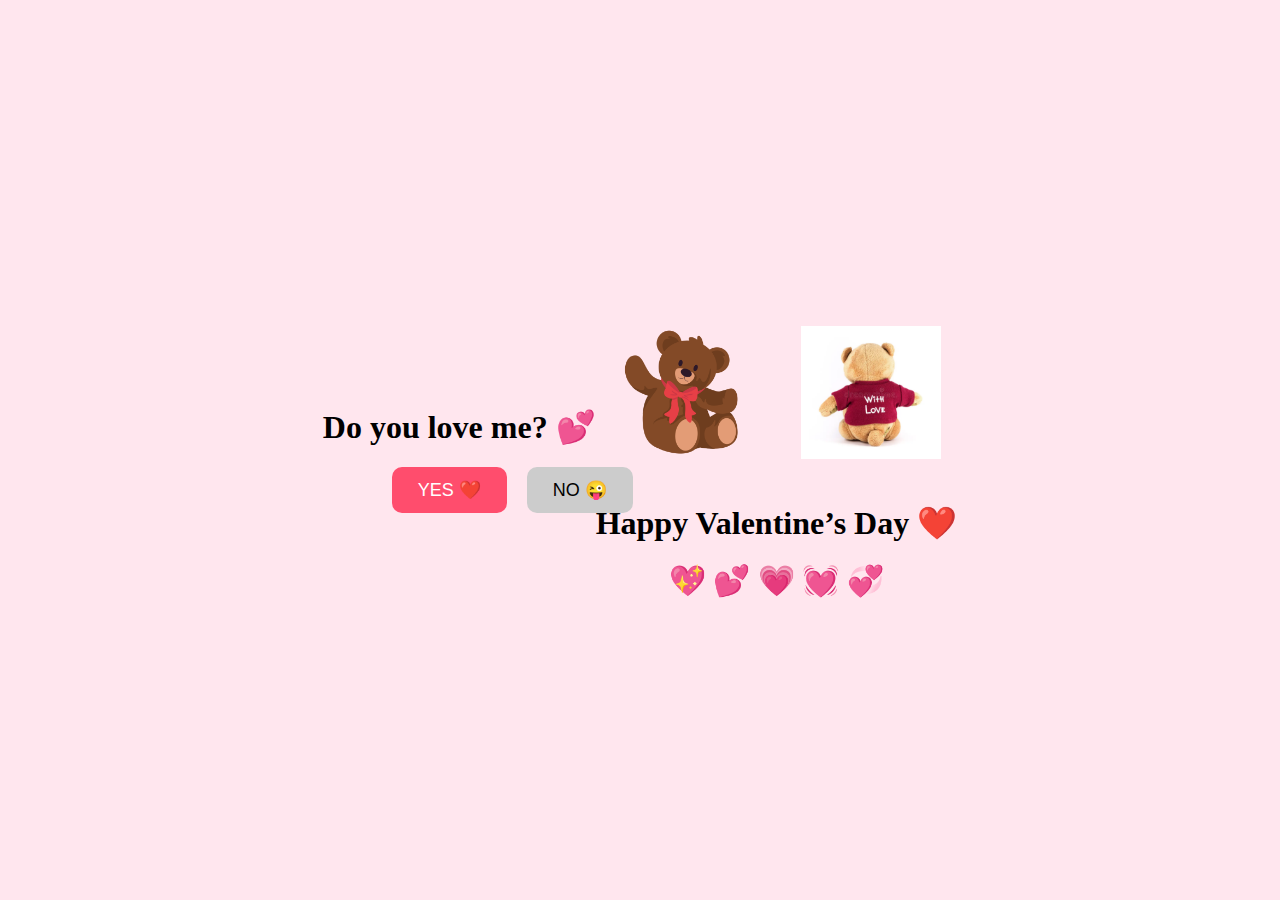
<file: index.html>
<!DOCTYPE html>
<html lang="en">
<head>
  <meta charset="UTF-8">
  <title>Valentine Surprise ❤️</title>
  <link rel="stylesheet" href="style.css">
</head>
<body>

<!-- PAGE 1 -->
<div id="page1" class="page">
  <h1>Do you love me? 💕</h1>
  <button id="yesBtn">YES ❤️</button>
  <button id="noBtn">NO 😜</button>
</div>

<!-- PAGE 2 -->
<div id="page2" class="page hidden">
  <div id="battery">
    <div id="battery-level"></div>
  </div>
  <p>Charging love... 💖</p>
</div>

<!-- PAGE 3 -->
<div id="page3" class="page hidden">
  <div class="teddy-box">
    <img src="./assets/teddy1.png" class="teddy left">
    <img src="./assets/teddy2.png" class="teddy right">
  </div>
  <h1>Happy Valentine’s Day ❤️</h1>
  <div class="hearts">💖 💕 💗 💓 💞</div>
</div>

<script src="script.js"></script>
</body>
</html>
</file>
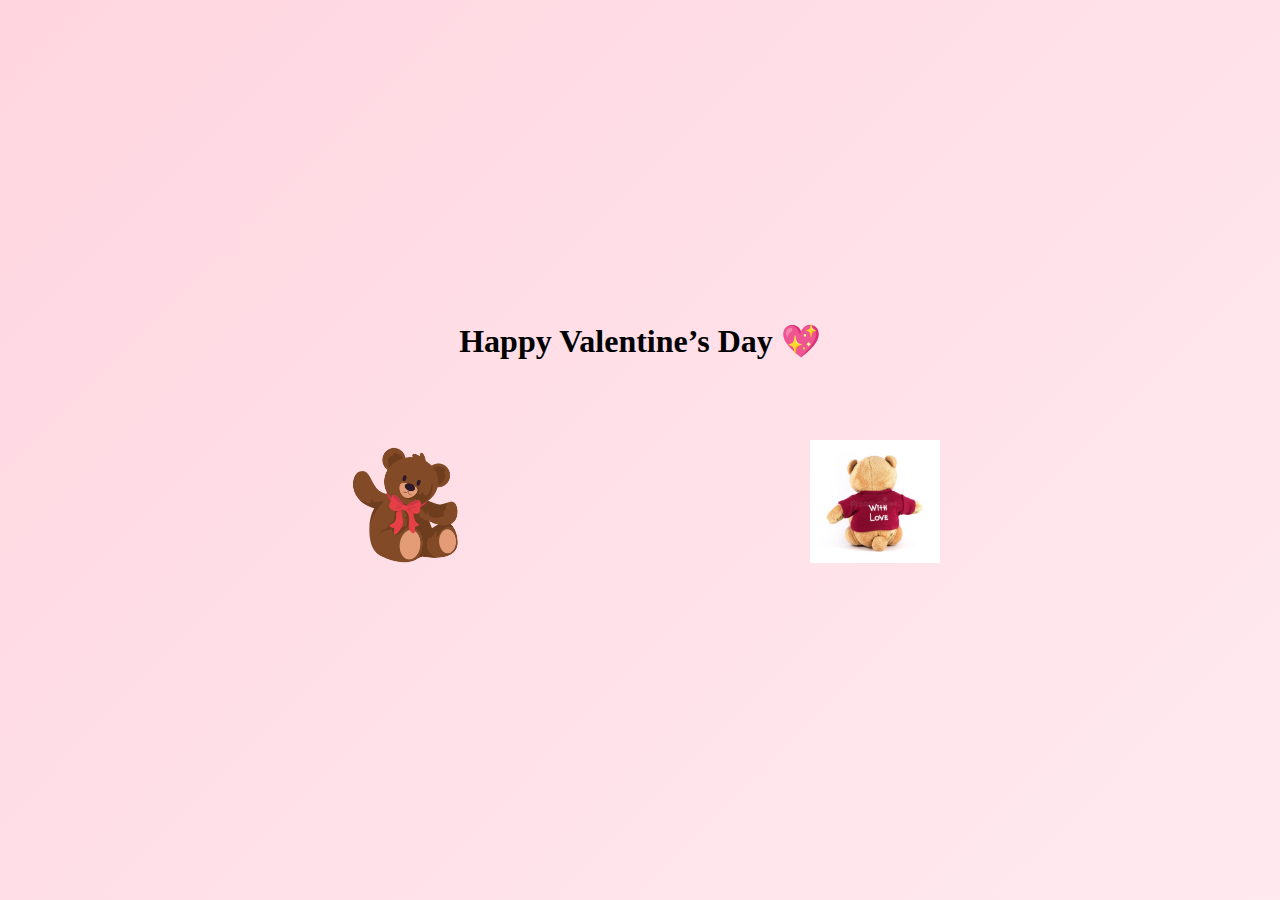
<file: final.html>
<!DOCTYPE html>
<html>
<head>
  <title>Happy Valentine 💝</title>
  <link rel="stylesheet" href="final.css">
</head>
<body>

  <h1>Happy Valentine’s Day 💖</h1>

  <div class="hug-container">
    <img src="assets/teddy1.png" class="teddy left">
    <img src="assets/teddy2.png" class="teddy right">
  </div>

</body>
</html>
</file>
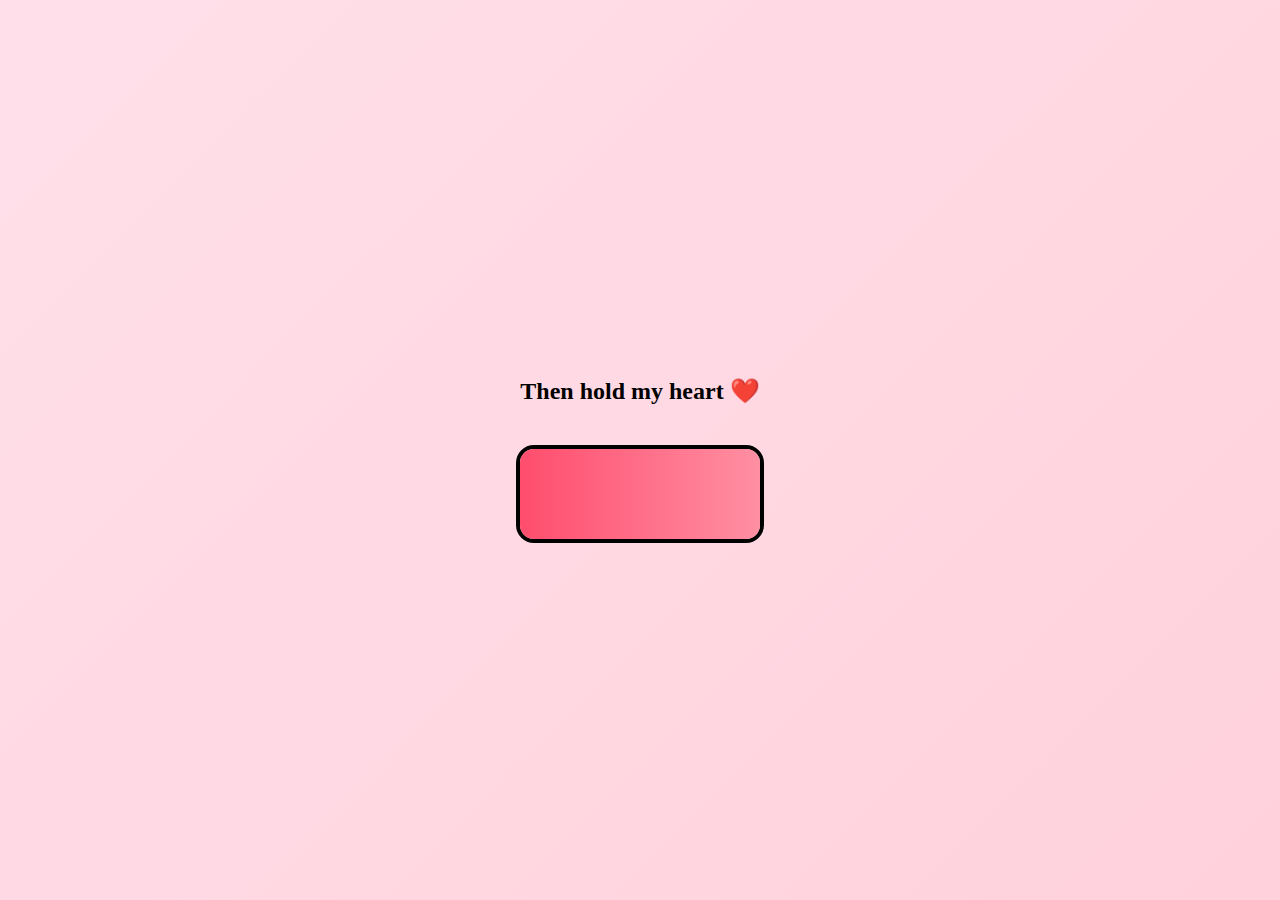
<file: heart.html>
<!DOCTYPE html>
<html>
<head>
  <title>Hold My Heart ❤️</title>
  <link rel="stylesheet" href="heart.css">
</head>
<body>

  <h2>Then hold my heart ❤️</h2>

  <div class="battery">
    <div class="level"></div>
  </div>

  <script src="heart.js"></script>
</body>
</html>
</file>
<file: final.css>
body {
  background: linear-gradient(135deg, #ffd6e0, #ffeaf0);
  height: 100vh;
  margin: 0;
  font-family: Georgia;
  display: flex;
  flex-direction: column;
  justify-content: center;
  align-items: center;
  text-align: center;
  overflow: hidden;
}

h1 {
  margin-bottom: 40px;
}

.hug-container {
  position: relative;
  width: 300px;
  height: 200px;
}

.teddy {
  width: 130px;
  position: absolute;
  top: 40px;
}

/* starting positions */
.left {
  left: -150px;
  animation: hugLeft 2s ease forwards;
}

.right {
  right: -150px;
  animation: hugRight 2s ease forwards;
}

/* hug animation */
@keyframes hugLeft {
  to {
    left: 35px;
  }
}

@keyframes hugRight {
  to {
    right: 35px;
  }
}
</file>
<file: heart.css>
body {
  background: linear-gradient(135deg, #ffe0ea, #ffd1dc);
  height: 100vh;
  margin: 0;
  font-family: Georgia;
  display: flex;
  flex-direction: column;
  justify-content: center;
  align-items: center;
}

h2 {
  margin-bottom: 40px;
}

.battery {
  width: 240px;
  height: 90px;
  border: 4px solid black;
  border-radius: 18px;
  overflow: hidden;
}

.level {
  height: 100%;
  width: 0%;
  background: linear-gradient(90deg, #ff4d6d, #ff8fa3);
  transition: width 5s ease;
}
</file>
<file: style.css>
/* RESET */
* {
  box-sizing: border-box;
}

/* BODY */
body {
  margin: 0;
  min-height: 100vh;
  background: #ffe6ee;
  font-family: Georgia, serif;
  display: flex;
  justify-content: center;
  align-items: center;
  overflow: hidden;
}

/* COMMON PAGE */
.page {
  text-align: center;
}

.hidden {
  display: none;
}

/* =========================
   PAGE 1 : YES / NO
   ========================= */
button {
  padding: 12px 26px;
  font-size: 18px;
  border: none;
  border-radius: 10px;
  cursor: pointer;
}

#yesBtn {
  background: #ff4d6d;
  color: #fff;
  margin-right: 20px;
}

#noBtn {
  background: #ccc;
  position: absolute;
}

/* =========================
   PAGE 2 : BATTERY
   ========================= */
#battery {
  width: 220px;
  height: 90px;
  border: 5px solid #333;
  border-radius: 12px;
  position: relative;
  margin: auto;
}

#battery::after {
  content: "";
  position: absolute;
  right: -16px;
  top: 26px;
  width: 12px;
  height: 38px;
  background: #333;
  border-radius: 3px;
}

#battery-level {
  height: 100%;
  width: 0%;
  background: linear-gradient(to right, #ff4d6d, #ff85a1);
  border-radius: 8px;
  transition: width 0.3s ease;
}

#page2 p {
  margin-top: 18px;
  font-size: 20px;
}

/* =========================
   PAGE 3 : TEDDY HUG
   ========================= */
#page3 {
  display: block;
}

.teddy-box {
  display: flex;
  justify-content: center;
  align-items: center;
  gap: 50px;
  margin-bottom: 20px;
  height: 180px;
}

.teddy {
  width: 140px;
  height: auto;
  z-index: 10;
}

/* HUG ANIMATION */
.left {
  animation: hugLeft 2s forwards;
}

.right {
  animation: hugRight 2s forwards;
}

@keyframes hugLeft {
  to {
    transform: translateX(40px);
  }
}

@keyframes hugRight {
  to {
    transform: translateX(-40px);
  }
}

/* HEARTS */
.hearts {
  font-size: 30px;
  animation: float 2s infinite;
}

@keyframes float {
  0% {
    opacity: 0;
    transform: translateY(20px);
  }
  50% {
    opacity: 1;
  }
  100% {
    opacity: 0;
    transform: translateY(-40px);
  }
}
</file>
